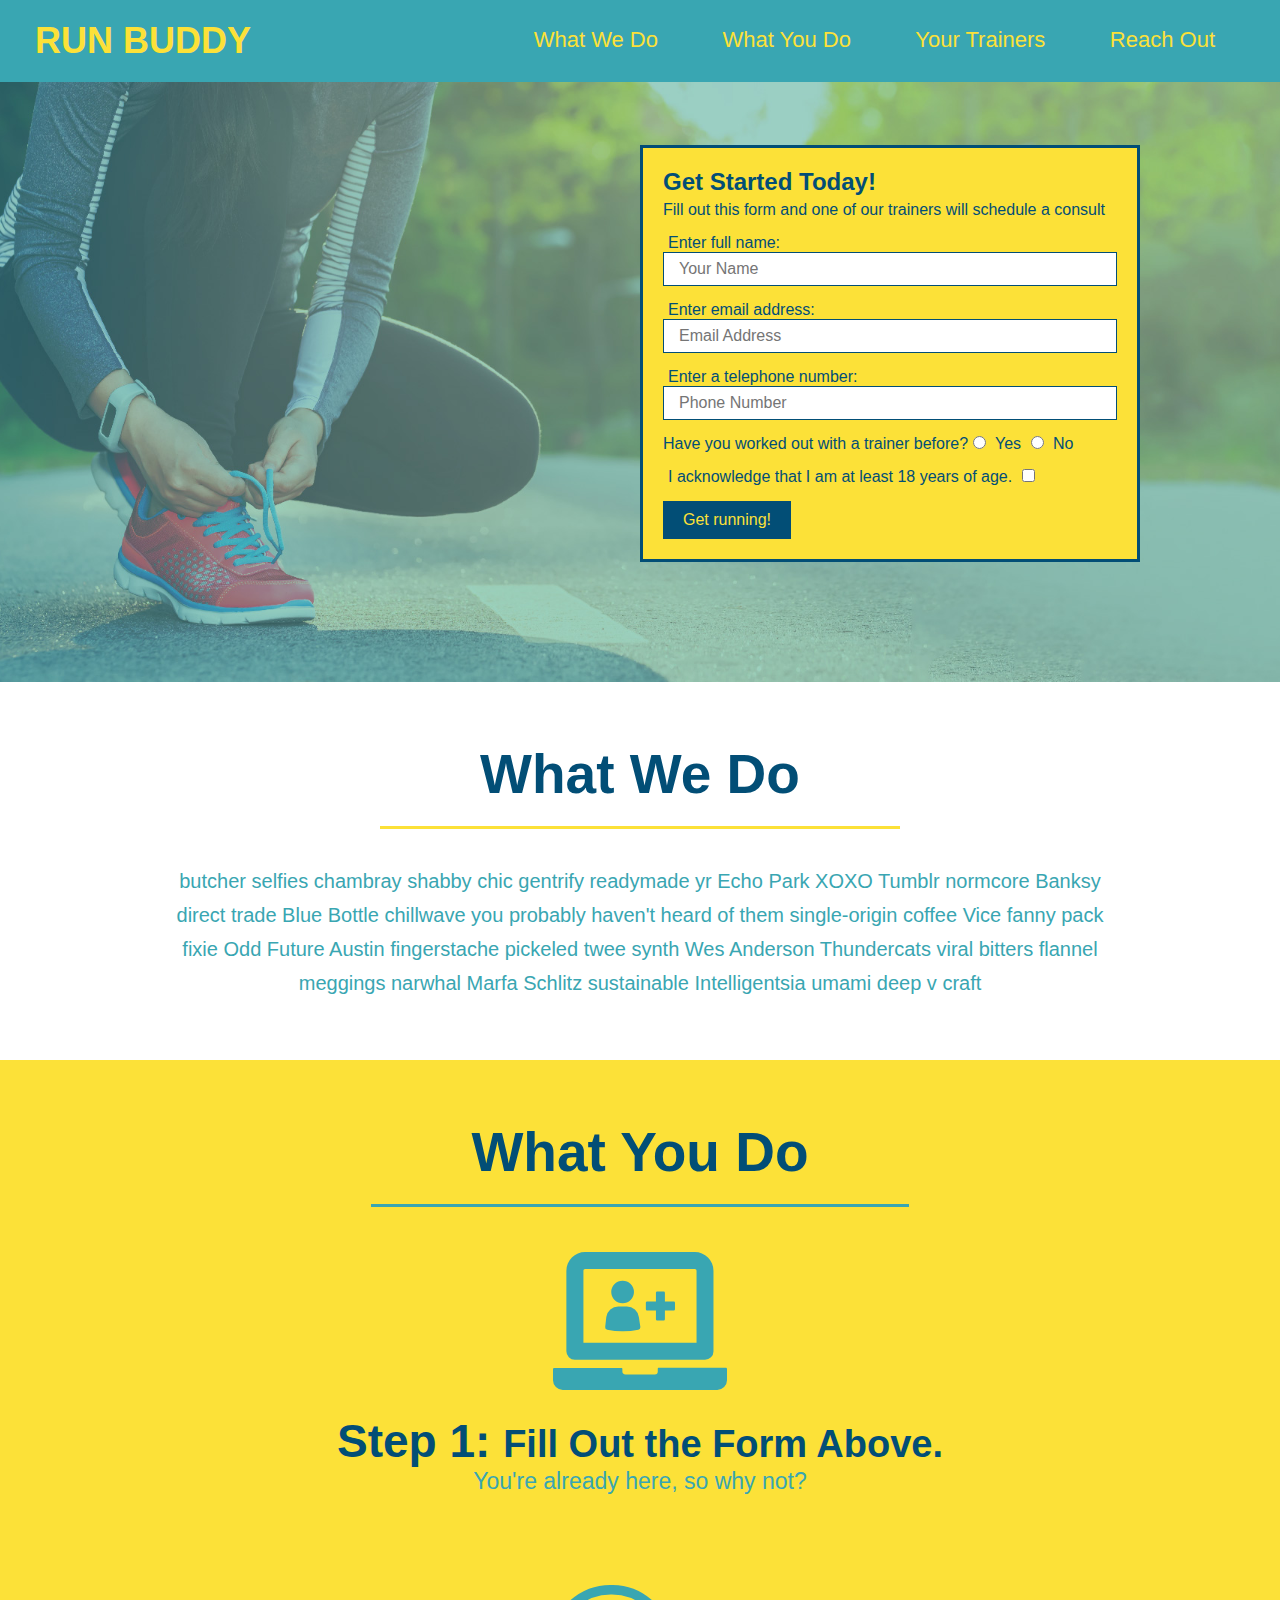
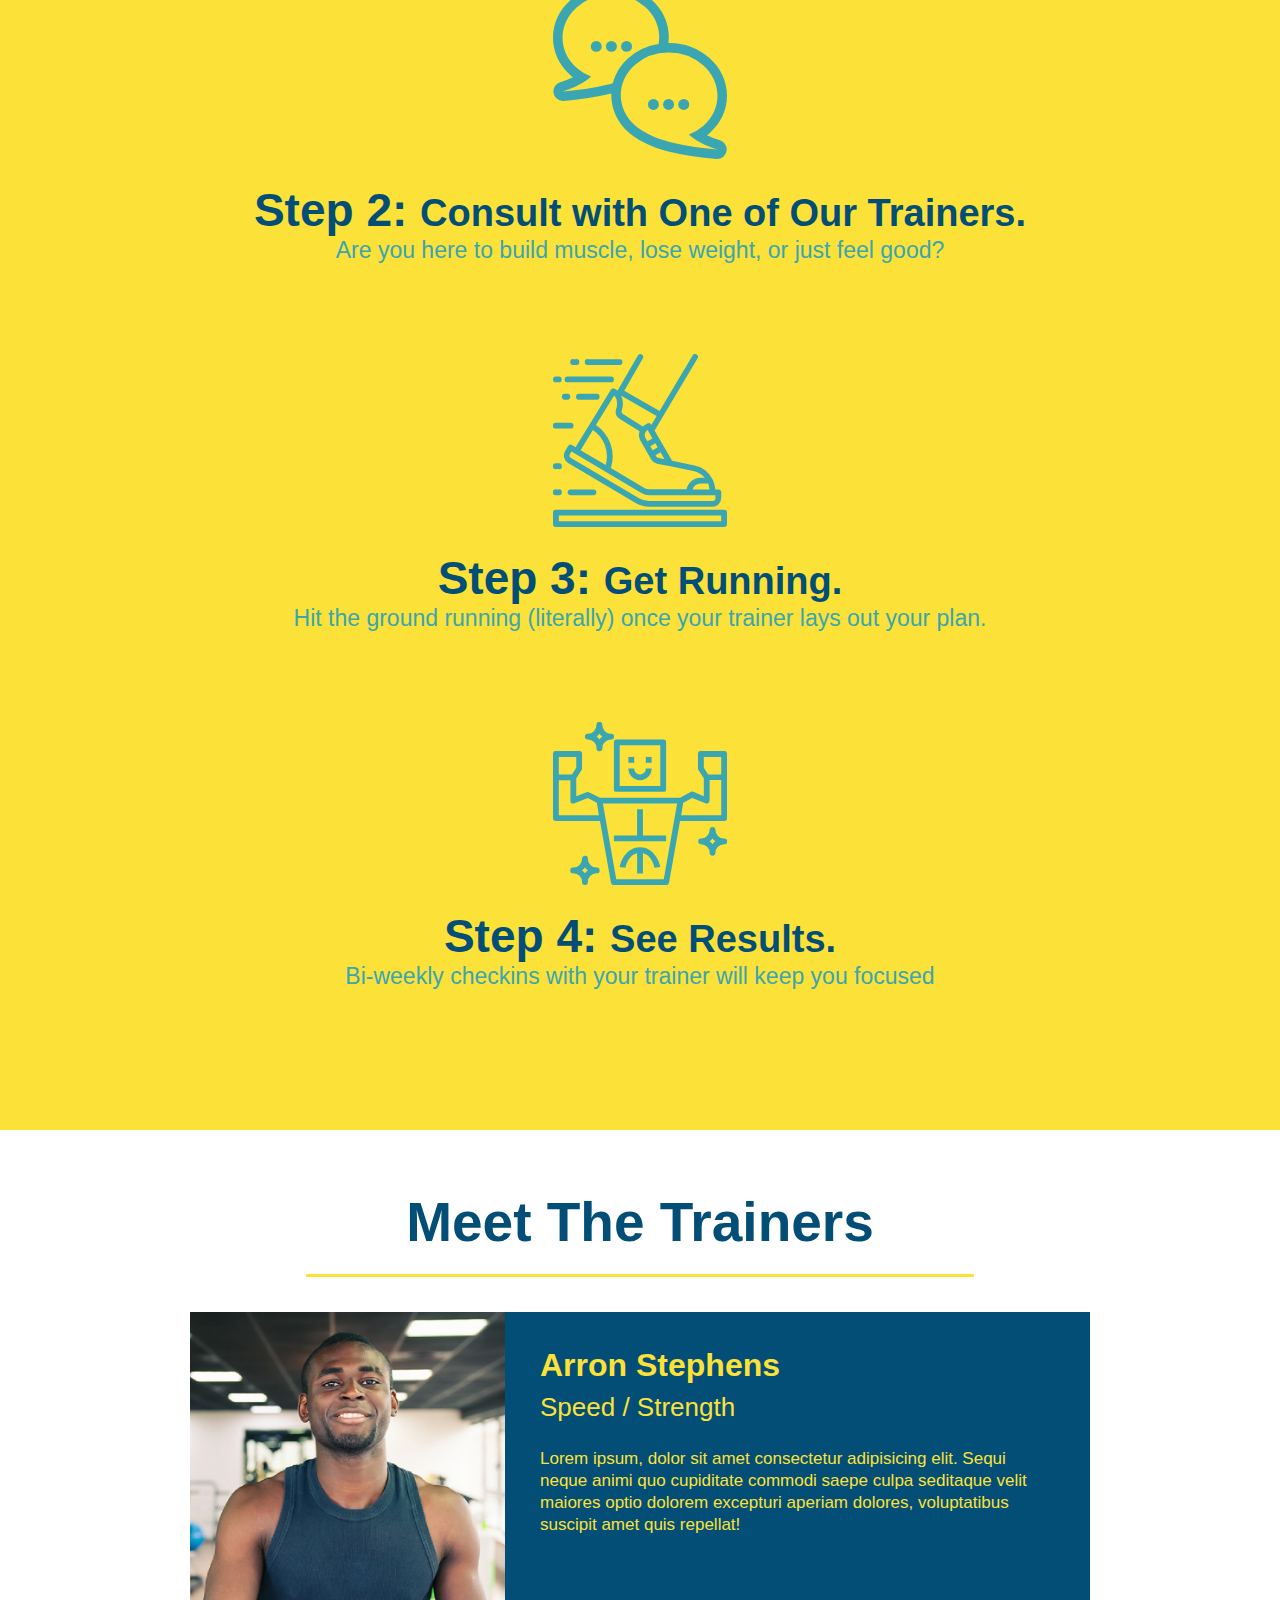
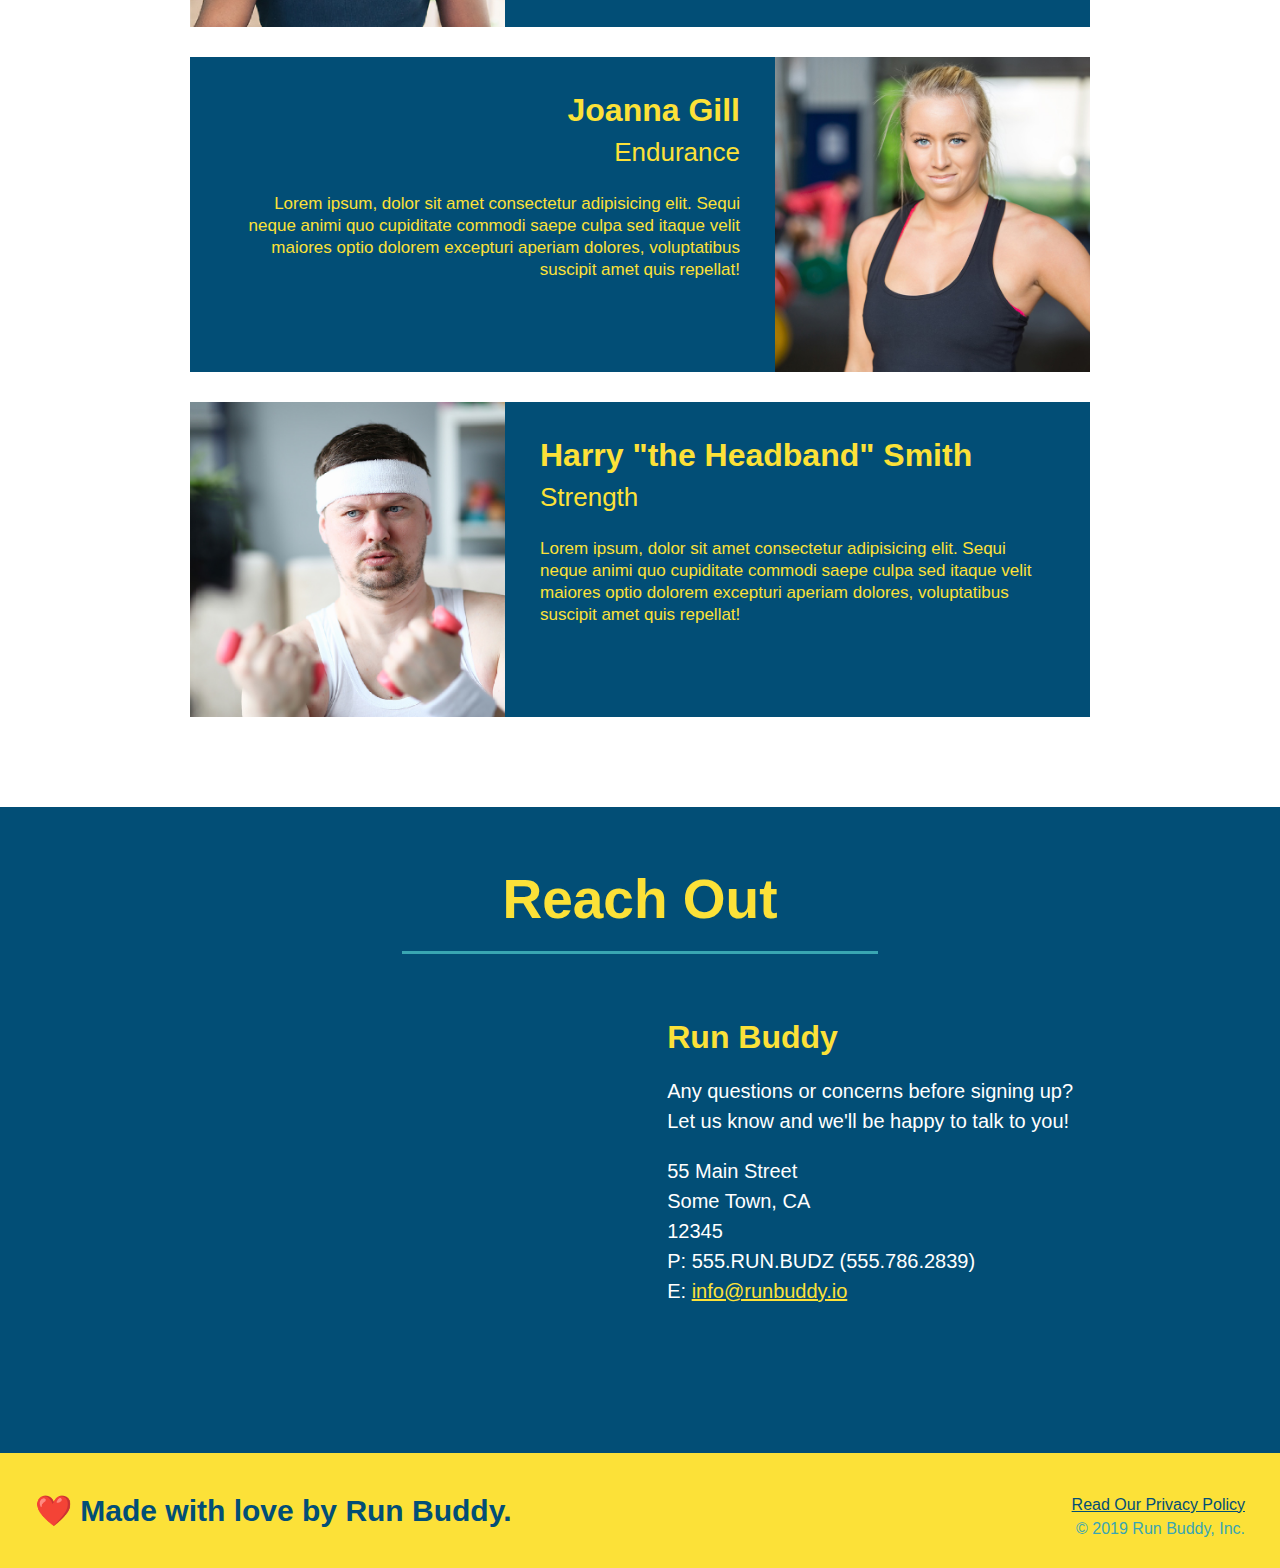
<file: index.html>
<!DOCTYPE html>
<html lang="en">
    <head>
        <meta charset="UTF-8" />
        <title>Run Buddy</title>
        <link rel="stylesheet" href="./assets/css/style.css" />
    </head>
    <body>
        <!-- navigation -->
        <header>
            <h1>
                <a href="./">RUN BUDDY</a>
            </h1>
            <nav>
                <!-- Unordered list element -->
                <ul>
                    <!-- List item element -->
                    <li>
                        <!-- Anchor element -->
                        <a href="#what-we-do">What We Do</a>
                    </li>
                    <li>
                        <a href="#what-you-do">What You Do</a>
                    </li>
                    <li>
                        <a href="#your-trainers">Your Trainers</a>
                    </li>
                    <li>
                        <a href="#reach-out">Reach Out</a>
                    </li>
                </ul>
            </nav>
        </header>

        <!-- hero/jumbotron -->
        <section class="hero">
            <div class="hero-form">
                <h3>Get Started Today!</h3>
                <p>Fill out this form and one of our trainers will schedule a consult</p>
                <!-- Add form element -->
                <form>
                    <label for="name">Enter full name:</label>
                    <input type="text" placeholder="Your Name" name="name" id="name" class="form-input" />
                    <label for="email">Enter email address:</label>
                    <input type="email" placeholder="Email Address" name="email" id="email" class="form-input" />
                    <label for="phone">Enter a telephone number:</label>
                    <input type="tel" placeholder="Phone Number" name="phone" id="phone" class="form-input" />
                    <p>
                        Have you worked out with a trainer before?
                        <input type="radio" name="trainer-confirm" id="trainer-yes" />
                        <label for="trainer-yes">Yes</label>
                        <input type="radio" name="trainer-confirm" id="trainer-no" />
                        <label for="trainer-no">No</label>
                    </p>
                    <p>
                        <label for="checkbox">
                            I acknowledge that I am at least 18 years of age.
                        </label>
                        <input type="checkbox" name="age-confirm" id="checkbox" />
                    </p>
                    <button type="submit">
                        Get running!
                    </button>
                </form>
            </div>
        </section>
        <!-- end here -->

        <!-- "What we do" section -->
        <section id="what-we-do" class="intro">
            <h2 class="section-title primary-border">What We Do</h2>
            <p>
                butcher selfies chambray shabby chic gentrify readymade yr Echo Park XOXO Tumblr normcore Banksy direct trade Blue Bottle chillwave you probably haven't heard of them single-origin coffee Vice fanny pack fixie Odd Future Austin fingerstache pickeled twee synth Wes Anderson Thundercats viral bitters flannel meggings narwhal Marfa Schlitz sustainable Intelligentsia umami deep v craft
            </p>
        </section>

        <!-- "What You Do" section -->
        <section id="what-you-do" class="steps">
            <h2 class="section-title secondary-border">What You Do</h2>

            <div>
                <!-- insert this img element -->
                <img src="./assets/images/step-1.svg" alt="" />
                <h3>Step 1: <span>Fill Out the Form Above.</span></h3>
                <p>You're already here, so why not?</p>
            </div>

            <div>
                <img src="./assets/images/step-2.svg" alt="" />
                <h3>Step 2: <span>Consult with One of Our Trainers.</span></h3>
                <p>Are you here to build muscle, lose weight, or just feel good?</p>
            </div>

            <div>
                <img src="./assets/images/step-3.svg" alt="" />
                <h3>Step 3: <span>Get Running.</span></h3>
                <p>Hit the ground running (literally) once your trainer lays out your plan.</p>
            </div>

            <div>
                <img src="./assets/images/step-4.svg" alt="" />
                <h3>Step 4: <span>See Results.</span></h3>
                <p>Bi-weekly checkins with your trainer will keep you focused</p>
            </div>
        </section>

        <!-- "meet the trainers" section -->
        <section id="your-trainers" class="trainers">
            <h2 class="section-title primary-border">Meet The Trainers</h2>
            <article class="trainer">
                <img src="./assets/images/trainer-1.jpg" alt="Arron Stephens in his workout clothes, ready to pump iron" />
                <div class="trainer-bio text-left">
                    <h3>Arron Stephens</h3>
                    <h4>Speed / Strength</h4>
                    <p>
                        Lorem ipsum, dolor sit amet consectetur adipisicing elit. Sequi neque animi quo cupiditate commodi saepe culpa seditaque velit maiores optio dolorem excepturi aperiam dolores, voluptatibus suscipit amet quis repellat!
                    </p>
                </div>
            </article>

            <!-- second trainer bio -->
            <article class="trainer">
                <div class="trainer-bio text-right">
                    <h3>Joanna Gill</h3>
                    <h4>Endurance</h4>
                    <p>
                        Lorem ipsum, dolor sit amet consectetur adipisicing elit. Sequi neque animi quo cupiditate commodi saepe culpa sed
                        itaque velit maiores optio dolorem excepturi aperiam dolores, voluptatibus suscipit amet quis repellat!
                    </p>
                </div>
                <img src="./assets/images/trainer-2.jpg" alt="Joanna Gill cooling off after a workout" />
            </article>
            
            <!-- third trainer bio -->
            <article class="trainer">
                <img src="./assets/images/trainer-3.jpg" alt="Harry Smith wearing a headband and lifting comically small pink weights" />
                <div class="trainer-bio text-left">
                    <h3>Harry "the Headband" Smith</h3>
                    <h4>Strength</h4>
                    <p>
                        Lorem ipsum, dolor sit amet consectetur adipisicing elit. Sequi neque animi quo cupiditate commodi saepe culpa sed
                        itaque velit maiores optio dolorem excepturi aperiam dolores, voluptatibus suscipit amet quis repellat!
                    </p>
                </div>
            </article>
        </section>

        <!-- "reach out" section -->
        <section id="reach-out" class="contact">
            <h2 class="section-title secondary-border">Reach Out</h2>
            <div class="contact-info">
                <iframe src="https://www.google.com/maps/embed?pb=!1m18!1m12!1m3!1d3172.742871141553!2d-122.0454250851779!3d37.32491797984383!2m3!1f0!2f0!3f0!3m2!1i1024!2i768!4f13.1!3m3!1m2!1s0x808fb44c301a67f5%3A0x46861c8b7431ff92!2s21115%20Freedom%20Dr%2C%20Cupertino%2C%20CA%2095014!5e0!3m2!1sen!2sus!4v1646193761685!5m2!1sen!2sus" 
                    width="400" 
                    height="400" 
                    style="border:0;" 
                    allowfullscreen="" 
                    loading="lazy">
                </iframe>
                <div>
                    <h3>Run Buddy</h3>
                    <p>
                        Any questions or concerns before signing up?
                        <br />
                        Let us know and we'll be happy to talk to you!
                    </p>
                    <address>
                        55 Main Street <br/>
                        Some Town, CA <br/>
                        12345<br/>
                        P: 555.RUN.BUDZ (555.786.2839)<br/>
                        E: <a href="mailto:info@runbuddy.io">info@runbuddy.io</a>
                    </address>
                </div>
            </div>
        </section>

        <!-- footer -->
        <footer>
            <h2>❤️ Made with love by Run Buddy.</h2>
            <div>
                <a href="./privacy-policy.html">Read Our Privacy Policy</a><br />
                &copy; 2019 Run Buddy, Inc.
            </div>
        </footer>
    </body>
</html>
</file>
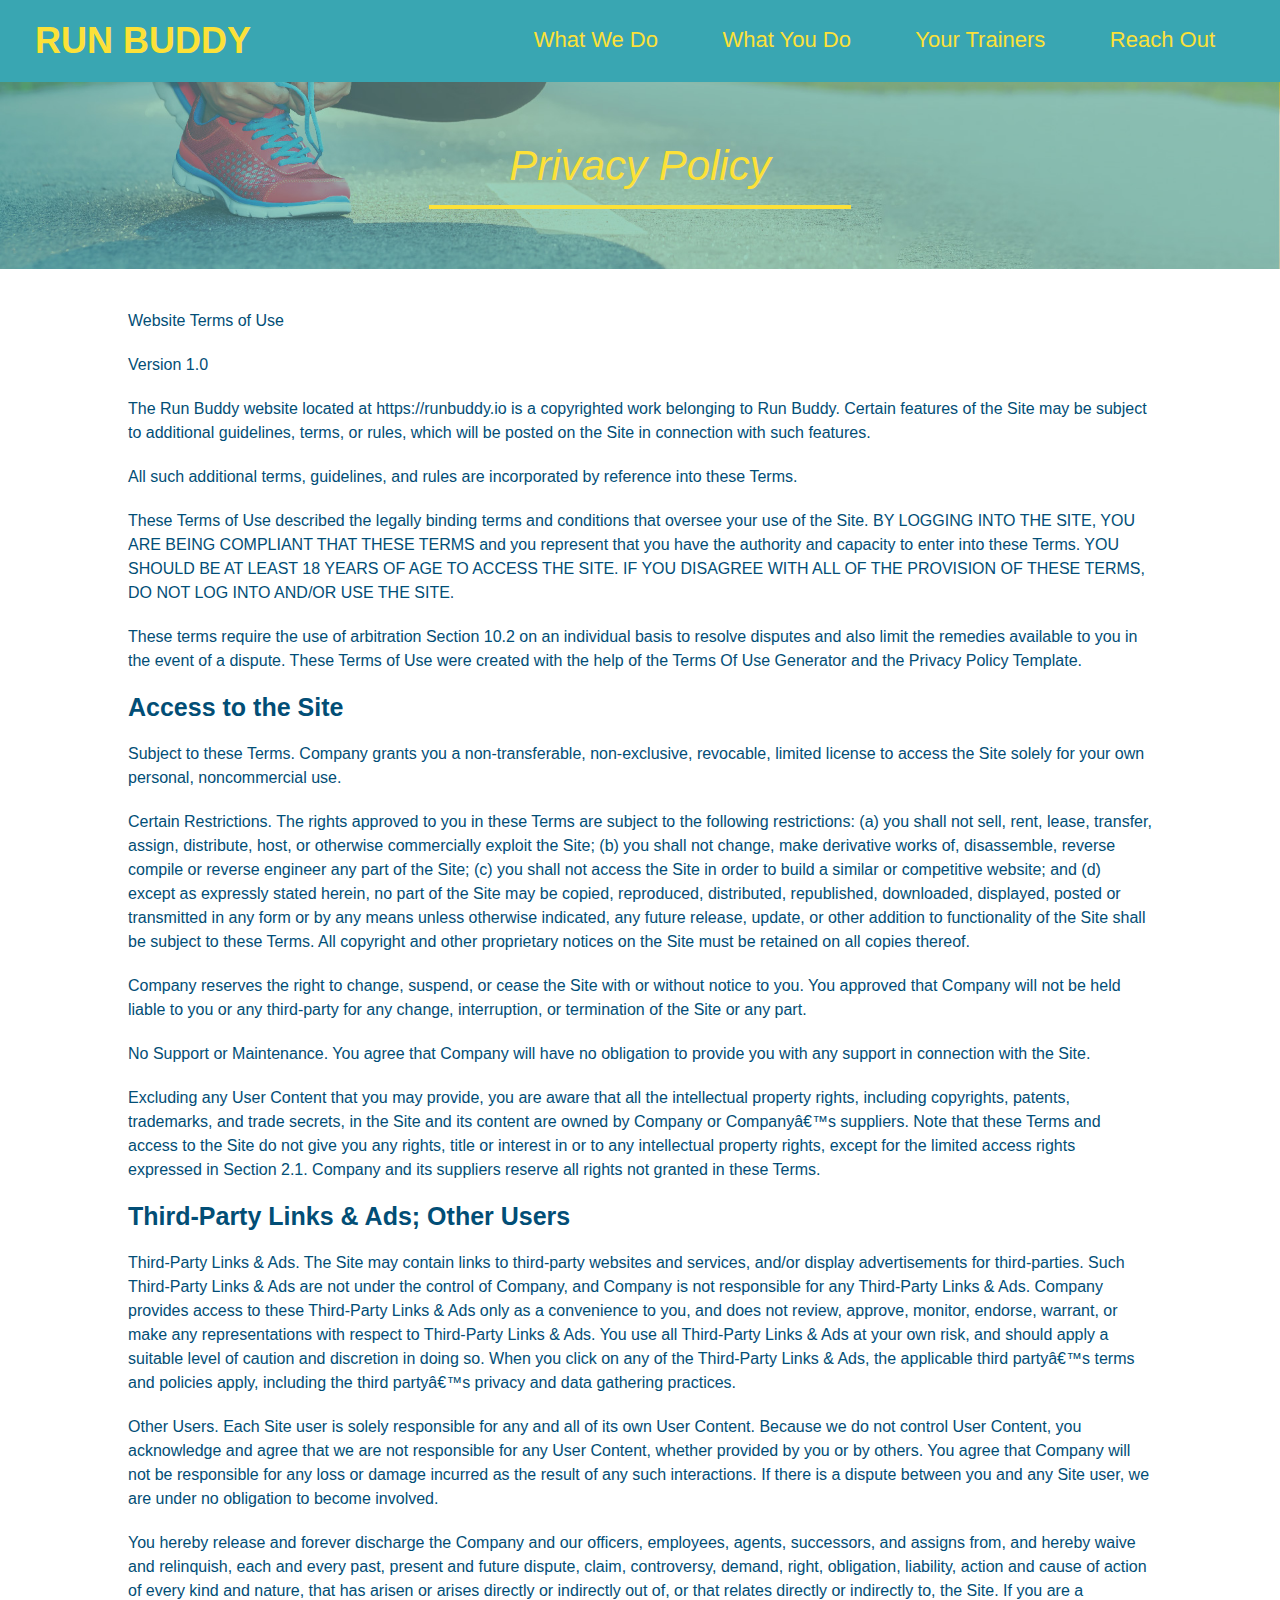
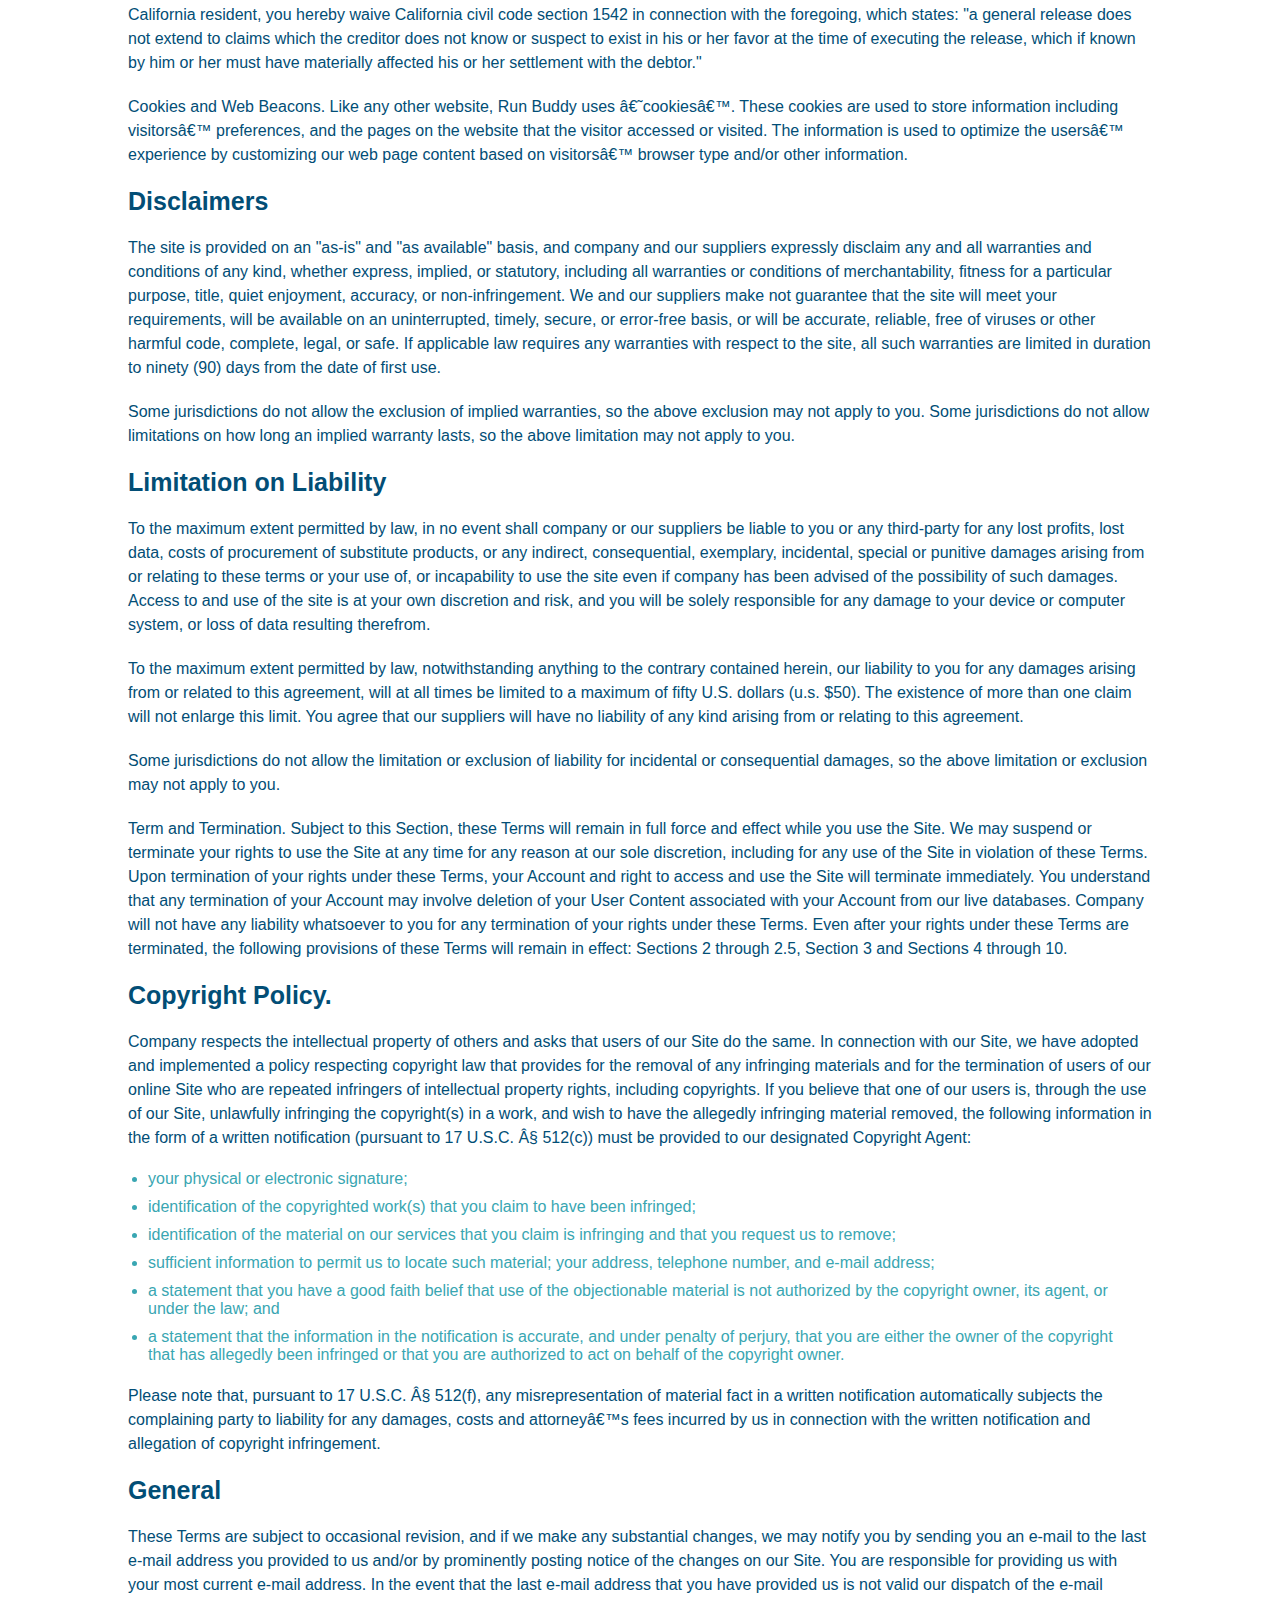
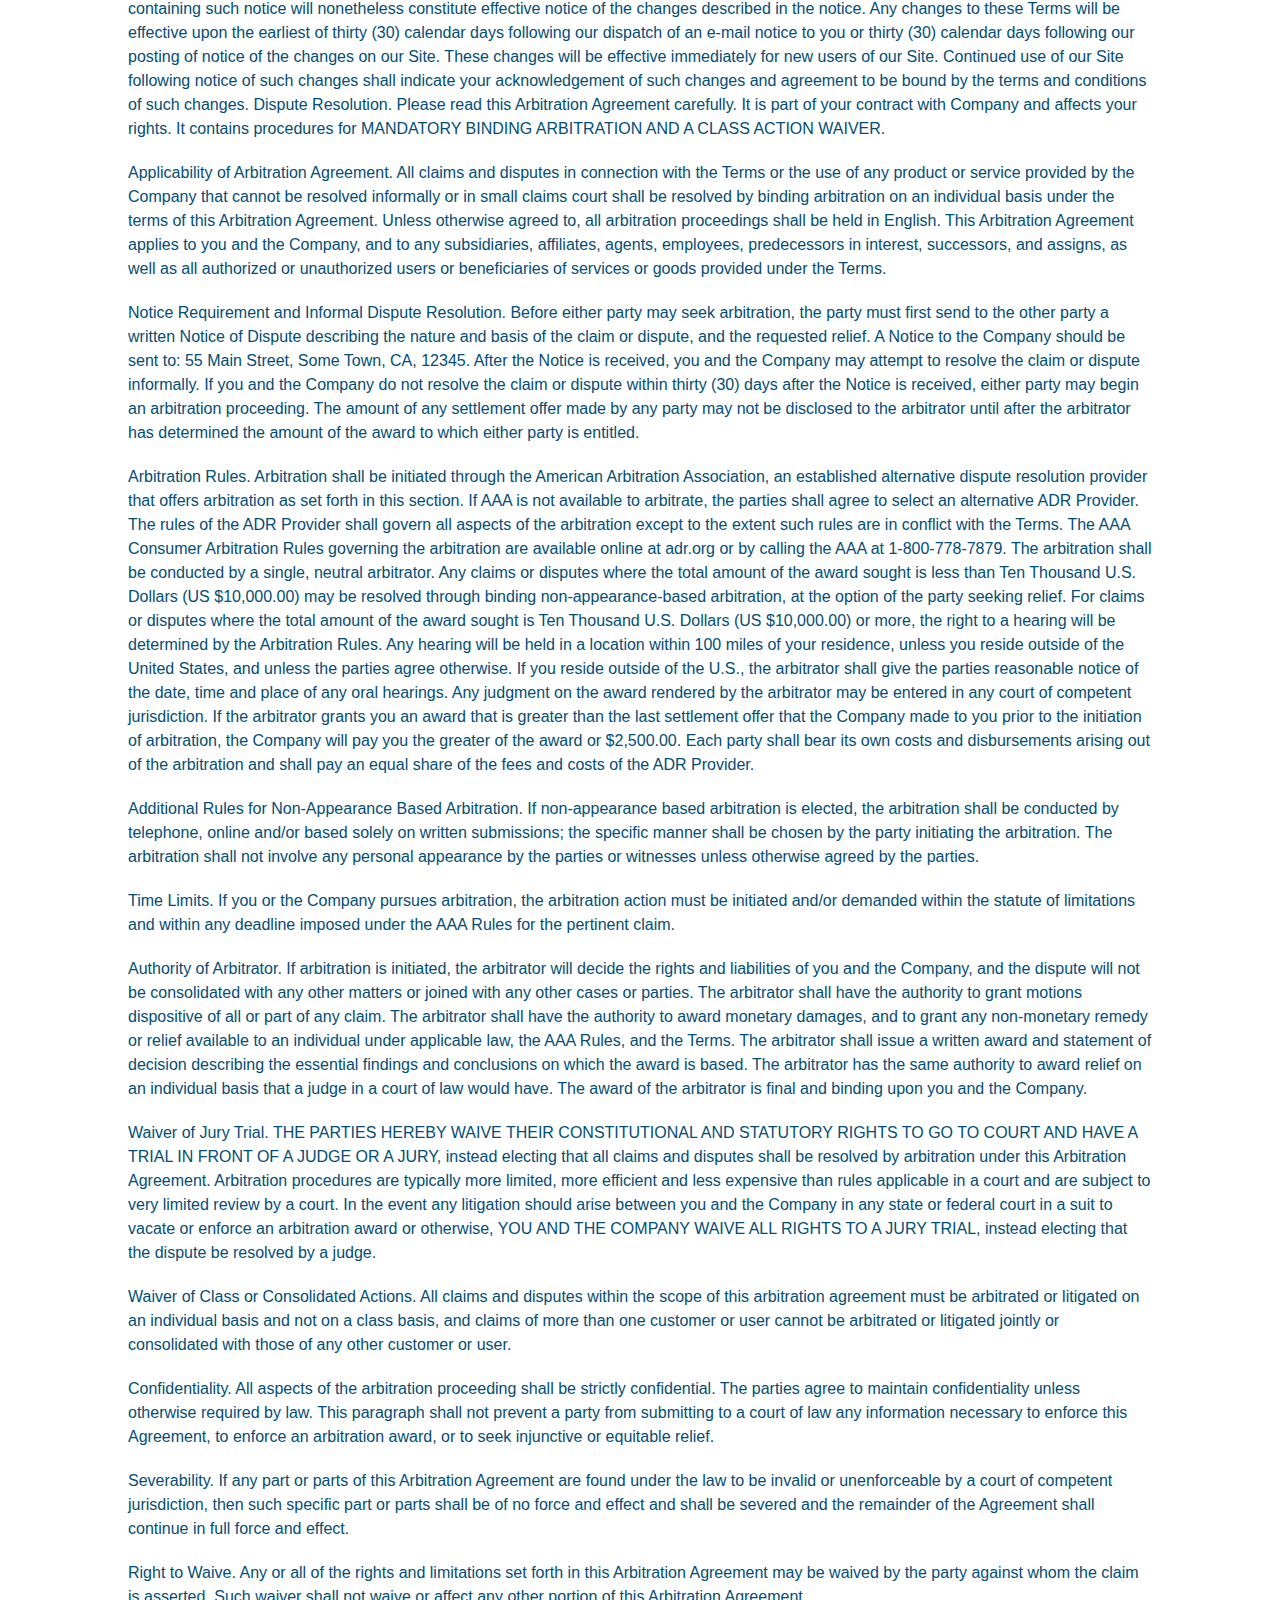
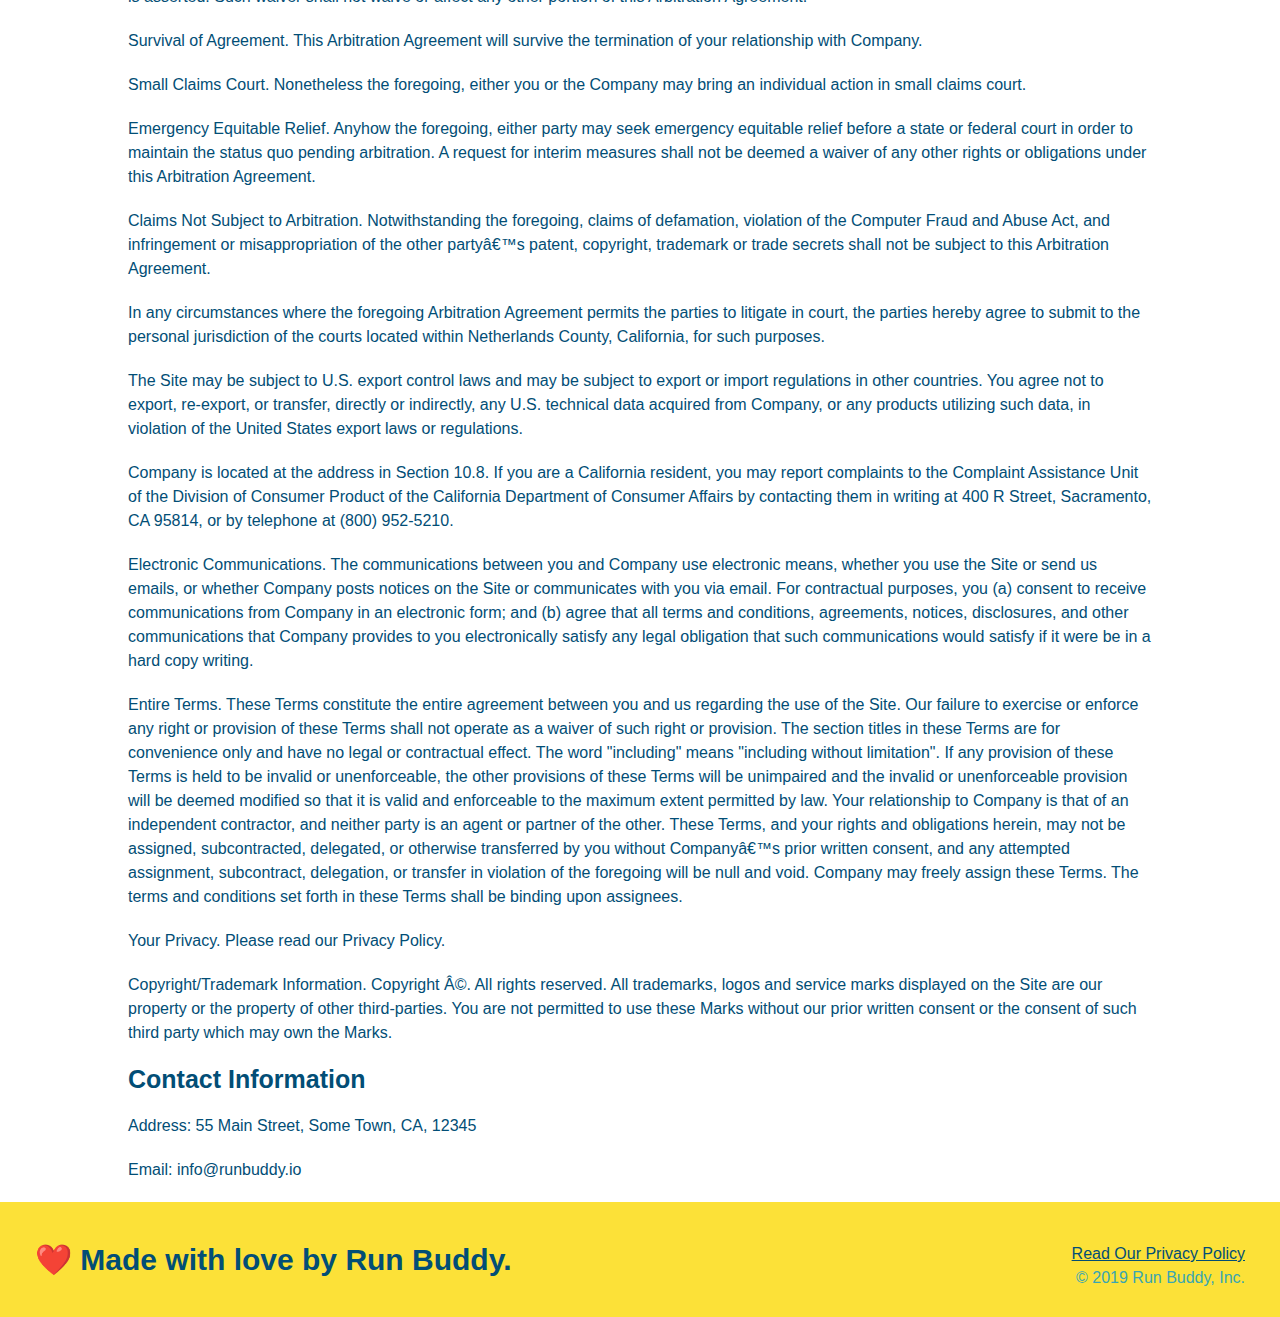
<file: privacy-policy.html>
<!DOCTYPE html>
<html lang="en">
  <head>
    <meta charset="UTF-8" />
    <title>Privacy Policy - Run Buddy</title>
    <link rel="stylesheet" href="./assets/css/style.css" />
    <link rel="stylesheet" href="./assets/css/secondary-style.css" />
  </head>
  <body>
      <!-- navigation -->
        <header>
            <h1>
                <a href="./index.html">RUN BUDDY</a>
            </h1>
            <nav>
                <!-- Unordered list element -->
                <ul>
                    <!-- List item element -->
                    <li>
                        <!-- Anchor element -->
                        <a href="./index.html#what-we-do">What We Do</a>
                    </li>
                    <li>
                        <a href="./index.html#what-you-do">What You Do</a>
                    </li>
                    <li>
                        <a href="./index.html#your-trainers">Your Trainers</a>
                    </li>
                    <li>
                        <a href="./index.html#reach-out">Reach Out</a>
                    </li>
                </ul>
            </nav>
        </header>

        <section class="hero">
            <h2 class="page-title">
                Privacy Policy
            </h2>
        </section>
        <article class="secondary-content">
            <p>
                Website Terms of Use
            </p>
        
            <p>
                Version 1.0
            </p>
        
              <p>
                The Run Buddy website located at https://runbuddy.io is a copyrighted work belonging to Run Buddy. Certain
                features of the Site may be subject to additional guidelines, terms, or rules, which will be posted on the Site
                in connection with such features.
              </p>
        
              <p>
                All such additional terms, guidelines, and rules are incorporated by reference into these Terms.
              </p>
        
              <p>
                These Terms of Use described the legally binding terms and conditions that oversee your use of the Site. BY
                LOGGING INTO THE SITE, YOU ARE BEING COMPLIANT THAT THESE TERMS and you represent that you have the authority
                and capacity to enter into these Terms. YOU SHOULD BE AT LEAST 18 YEARS OF AGE TO ACCESS THE SITE. IF YOU
                DISAGREE WITH ALL OF THE PROVISION OF THESE TERMS, DO NOT LOG INTO AND/OR USE THE SITE.
              </p>
        
              <p>
                These terms require the use of arbitration Section 10.2 on an individual basis to resolve disputes and also
                limit the remedies available to you in the event of a dispute. These Terms of Use were created with the help of
                the Terms Of Use Generator and the Privacy Policy Template.
              </p>
        
              <h3>
                Access to the Site
              </h3>
        
              <p>
                Subject to these Terms. Company grants you a non-transferable, non-exclusive, revocable, limited license to
                access the Site solely for your own personal, noncommercial use.
              </p>
        
              <p>
                Certain Restrictions. The rights approved to you in these Terms are subject to the following restrictions: (a)
                you shall not sell, rent, lease, transfer, assign, distribute, host, or otherwise commercially exploit the Site;
                (b) you shall not change, make derivative works of, disassemble, reverse compile or reverse engineer any part of
                the Site; (c) you shall not access the Site in order to build a similar or competitive website; and (d) except
                as expressly stated herein, no part of the Site may be copied, reproduced, distributed, republished, downloaded,
                displayed, posted or transmitted in any form or by any means unless otherwise indicated, any future release,
                update, or other addition to functionality of the Site shall be subject to these Terms. All copyright and other
                proprietary notices on the Site must be retained on all copies thereof.
              </p>
        
              <p>
                Company reserves the right to change, suspend, or cease the Site with or without notice to you. You approved
                that Company will not be held liable to you or any third-party for any change, interruption, or termination of
                the Site or any part.
              </p>
        
              <p>
                No Support or Maintenance. You agree that Company will have no obligation to provide you with any support in
                connection with the Site.
              </p>
        
              <p>
                Excluding any User Content that you may provide, you are aware that all the intellectual property rights,
                including copyrights, patents, trademarks, and trade secrets, in the Site and its content are owned by Company
                or Companyâ€™s suppliers. Note that these Terms and access to the Site do not give you any rights, title or
                interest in or to any intellectual property rights, except for the limited access rights expressed in Section
                2.1. Company and its suppliers reserve all rights not granted in these Terms.
              </p>
        
              <h3>
                Third-Party Links & Ads; Other Users
              </h3>
        
              <p>
                Third-Party Links & Ads. The Site may contain links to third-party websites and services, and/or display
                advertisements for third-parties. Such Third-Party Links & Ads are not under the control of Company, and Company
                is not responsible for any Third-Party Links & Ads. Company provides access to these Third-Party Links & Ads
                only as a convenience to you, and does not review, approve, monitor, endorse, warrant, or make any
                representations with respect to Third-Party Links & Ads. You use all Third-Party Links & Ads at your own risk,
                and should apply a suitable level of caution and discretion in doing so. When you click on any of the
                Third-Party Links & Ads, the applicable third partyâ€™s terms and policies apply, including the third partyâ€™s
                privacy and data gathering practices.
              </p>
        
              <p>
                Other Users. Each Site user is solely responsible for any and all of its own User Content. Because we do not
                control User Content, you acknowledge and agree that we are not responsible for any User Content, whether
                provided by you or by others. You agree that Company will not be responsible for any loss or damage incurred as
                the result of any such interactions. If there is a dispute between you and any Site user, we are under no
                obligation to become involved.
              </p>
        
              <p>
                You hereby release and forever discharge the Company and our officers, employees, agents, successors, and
                assigns from, and hereby waive and relinquish, each and every past, present and future dispute, claim,
                controversy, demand, right, obligation, liability, action and cause of action of every kind and nature, that has
                arisen or arises directly or indirectly out of, or that relates directly or indirectly to, the Site. If you are
                a California resident, you hereby waive California civil code section 1542 in connection with the foregoing,
                which states: "a general release does not extend to claims which the creditor does not know or suspect to exist
                in his or her favor at the time of executing the release, which if known by him or her must have materially
                affected his or her settlement with the debtor."
              </p>
        
              <p>
                Cookies and Web Beacons. Like any other website, Run Buddy uses â€˜cookiesâ€™. These cookies are used to store
                information including visitorsâ€™ preferences, and the pages on the website that the visitor accessed or visited.
                The information is used to optimize the usersâ€™ experience by customizing our web page content based on visitorsâ€™
                browser type and/or other information.
              </p>
        
              <h3>
                Disclaimers
              </h3>
        
              <p>
                The site is provided on an "as-is" and "as available" basis, and company and our suppliers expressly disclaim
                any and all warranties and conditions of any kind, whether express, implied, or statutory, including all
                warranties or conditions of merchantability, fitness for a particular purpose, title, quiet enjoyment, accuracy,
                or non-infringement. We and our suppliers make not guarantee that the site will meet your requirements, will be
                available on an uninterrupted, timely, secure, or error-free basis, or will be accurate, reliable, free of
                viruses or other harmful code, complete, legal, or safe. If applicable law requires any warranties with respect
                to the site, all such warranties are limited in duration to ninety (90) days from the date of first use.
              </p>
        
              <p>
                Some jurisdictions do not allow the exclusion of implied warranties, so the above exclusion may not apply to
                you. Some jurisdictions do not allow limitations on how long an implied warranty lasts, so the above limitation
                may not apply to you.
              </p>
        
              <h3>
                Limitation on Liability
              </h3>
        
              <p>
                To the maximum extent permitted by law, in no event shall company or our suppliers be liable to you or any
                third-party for any lost profits, lost data, costs of procurement of substitute products, or any indirect,
                consequential, exemplary, incidental, special or punitive damages arising from or relating to these terms or
                your use of, or incapability to use the site even if company has been advised of the possibility of such
                damages. Access to and use of the site is at your own discretion and risk, and you will be solely responsible
                for any damage to your device or computer system, or loss of data resulting therefrom.
              </p>
        
              <p>
                To the maximum extent permitted by law, notwithstanding anything to the contrary contained herein, our liability
                to you for any damages arising from or related to this agreement, will at all times be limited to a maximum of
                fifty U.S. dollars (u.s. $50). The existence of more than one claim will not enlarge this limit. You agree that
                our suppliers will have no liability of any kind arising from or relating to this agreement.
              </p>
        
              <p>
                Some jurisdictions do not allow the limitation or exclusion of liability for incidental or consequential
                damages, so the above limitation or exclusion may not apply to you.
              </p>
        
              <p>
                Term and Termination. Subject to this Section, these Terms will remain in full force and effect while you use
                the Site. We may suspend or terminate your rights to use the Site at any time for any reason at our sole
                discretion, including for any use of the Site in violation of these Terms. Upon termination of your rights under
                these Terms, your Account and right to access and use the Site will terminate immediately. You understand that
                any termination of your Account may involve deletion of your User Content associated with your Account from our
                live databases. Company will not have any liability whatsoever to you for any termination of your rights under
                these Terms. Even after your rights under these Terms are terminated, the following provisions of these Terms
                will remain in effect: Sections 2 through 2.5, Section 3 and Sections 4 through 10.
              </p>
        
              <h3>
                Copyright Policy.
              </h3>
        
              <p>
                Company respects the intellectual property of others and asks that users of our Site do the same. In connection
                with our Site, we have adopted and implemented a policy respecting copyright law that provides for the removal
                of any infringing materials and for the termination of users of our online Site who are repeated infringers of
                intellectual property rights, including copyrights. If you believe that one of our users is, through the use of
                our Site, unlawfully infringing the copyright(s) in a work, and wish to have the allegedly infringing material
                removed, the following information in the form of a written notification (pursuant to 17 U.S.C. Â§ 512(c)) must
                be provided to our designated Copyright Agent:
              </p>
        
              <ul>
                <li>
                  your physical or electronic signature;
                </li>
                <li>
                  identification of the copyrighted work(s) that you claim to have been infringed;
                </li>
                <li>
                  identification of the material on our services that you claim is infringing and that you request us to remove;
                </li>
                <li>
                  sufficient information to permit us to locate such material; your address, telephone number, and e-mail
                  address;
                </li>
                <li>
                  a statement that you have a good faith belief that use of the objectionable material is not authorized by the
                  copyright owner, its agent, or under the law; and
                </li>
                <li>
                  a statement that the information in the notification is accurate, and under penalty of perjury, that you are
                  either the owner of the copyright that has allegedly been infringed or that you are authorized to act on
                  behalf of the copyright owner.
                </li>
              </ul>
        
              <p>
                Please note that, pursuant to 17 U.S.C. Â§ 512(f), any misrepresentation of material fact in a written
                notification automatically subjects the complaining party to liability for any damages, costs and attorneyâ€™s
                fees incurred by us in connection with the written notification and allegation of copyright infringement.
              </p>
        
              <h3>
                General
              </h3>
        
              <p>
                These Terms are subject to occasional revision, and if we make any substantial changes, we may notify you by
                sending you an e-mail to the last e-mail address you provided to us and/or by prominently posting notice of the
                changes on our Site. You are responsible for providing us with your most current e-mail address. In the event
                that the last e-mail address that you have provided us is not valid our dispatch of the e-mail containing such
                notice will nonetheless constitute effective notice of the changes described in the notice. Any changes to these
                Terms will be effective upon the earliest of thirty (30) calendar days following our dispatch of an e-mail
                notice to you or thirty (30) calendar days following our posting of notice of the changes on our Site. These
                changes will be effective immediately for new users of our Site. Continued use of our Site following notice of
                such changes shall indicate your acknowledgement of such changes and agreement to be bound by the terms and
                conditions of such changes. Dispute Resolution. Please read this Arbitration Agreement carefully. It is part of
                your contract with Company and affects your rights. It contains procedures for MANDATORY BINDING ARBITRATION AND
                A CLASS ACTION WAIVER.
              </p>
        
              <p>
                Applicability of Arbitration Agreement. All claims and disputes in connection with the Terms or the use of any
                product or service provided by the Company that cannot be resolved informally or in small claims court shall be
                resolved by binding arbitration on an individual basis under the terms of this Arbitration Agreement. Unless
                otherwise agreed to, all arbitration proceedings shall be held in English. This Arbitration Agreement applies to
                you and the Company, and to any subsidiaries, affiliates, agents, employees, predecessors in interest,
                successors, and assigns, as well as all authorized or unauthorized users or beneficiaries of services or goods
                provided under the Terms.
              </p>
        
              <p>
                Notice Requirement and Informal Dispute Resolution. Before either party may seek arbitration, the party must
                first send to the other party a written Notice of Dispute describing the nature and basis of the claim or
                dispute, and the requested relief. A Notice to the Company should be sent to: 55 Main Street, Some Town, CA,
                12345. After the Notice is received, you and the Company may attempt to resolve the claim or dispute informally.
                If you and the Company do not resolve the claim or dispute within thirty (30) days after the Notice is received,
                either party may begin an arbitration proceeding. The amount of any settlement offer made by any party may not
                be disclosed to the arbitrator until after the arbitrator has determined the amount of the award to which either
                party is entitled.
              </p>
        
              <p>
                Arbitration Rules. Arbitration shall be initiated through the American Arbitration Association, an established
                alternative dispute resolution provider that offers arbitration as set forth in this section. If AAA is not
                available to arbitrate, the parties shall agree to select an alternative ADR Provider. The rules of the ADR
                Provider shall govern all aspects of the arbitration except to the extent such rules are in conflict with the
                Terms. The AAA Consumer Arbitration Rules governing the arbitration are available online at adr.org or by
                calling the AAA at 1-800-778-7879. The arbitration shall be conducted by a single, neutral arbitrator. Any
                claims or disputes where the total amount of the award sought is less than Ten Thousand U.S. Dollars (US
                $10,000.00) may be resolved through binding non-appearance-based arbitration, at the option of the party seeking
                relief. For claims or disputes where the total amount of the award sought is Ten Thousand U.S. Dollars (US
                $10,000.00) or more, the right to a hearing will be determined by the Arbitration Rules. Any hearing will be
                held in a location within 100 miles of your residence, unless you reside outside of the United States, and
                unless the parties agree otherwise. If you reside outside of the U.S., the arbitrator shall give the parties
                reasonable notice of the date, time and place of any oral hearings. Any judgment on the award rendered by the
                arbitrator may be entered in any court of competent jurisdiction. If the arbitrator grants you an award that is
                greater than the last settlement offer that the Company made to you prior to the initiation of arbitration, the
                Company will pay you the greater of the award or $2,500.00. Each party shall bear its own costs and
                disbursements arising out of the arbitration and shall pay an equal share of the fees and costs of the ADR
                Provider.
              </p>
        
              <p>
                Additional Rules for Non-Appearance Based Arbitration. If non-appearance based arbitration is elected, the
                arbitration shall be conducted by telephone, online and/or based solely on written submissions; the specific
                manner shall be chosen by the party initiating the arbitration. The arbitration shall not involve any personal
                appearance by the parties or witnesses unless otherwise agreed by the parties.
              </p>
        
              <p>
                Time Limits. If you or the Company pursues arbitration, the arbitration action must be initiated and/or demanded
                within the statute of limitations and within any deadline imposed under the AAA Rules for the pertinent claim.
              </p>
        
              <p>
                Authority of Arbitrator. If arbitration is initiated, the arbitrator will decide the rights and liabilities of
                you and the Company, and the dispute will not be consolidated with any other matters or joined with any other
                cases or parties. The arbitrator shall have the authority to grant motions dispositive of all or part of any
                claim. The arbitrator shall have the authority to award monetary damages, and to grant any non-monetary remedy
                or relief available to an individual under applicable law, the AAA Rules, and the Terms. The arbitrator shall
                issue a written award and statement of decision describing the essential findings and conclusions on which the
                award is based. The arbitrator has the same authority to award relief on an individual basis that a judge in a
                court of law would have. The award of the arbitrator is final and binding upon you and the Company.
              </p>
        
              <p>
                Waiver of Jury Trial. THE PARTIES HEREBY WAIVE THEIR CONSTITUTIONAL AND STATUTORY RIGHTS TO GO TO COURT AND HAVE
                A TRIAL IN FRONT OF A JUDGE OR A JURY, instead electing that all claims and disputes shall be resolved by
                arbitration under this Arbitration Agreement. Arbitration procedures are typically more limited, more efficient
                and less expensive than rules applicable in a court and are subject to very limited review by a court. In the
                event any litigation should arise between you and the Company in any state or federal court in a suit to vacate
                or enforce an arbitration award or otherwise, YOU AND THE COMPANY WAIVE ALL RIGHTS TO A JURY TRIAL, instead
                electing that the dispute be resolved by a judge.
              </p>
        
              <p>
                Waiver of Class or Consolidated Actions. All claims and disputes within the scope of this arbitration agreement
                must be arbitrated or litigated on an individual basis and not on a class basis, and claims of more than one
                customer or user cannot be arbitrated or litigated jointly or consolidated with those of any other customer or
                user.
              </p>
        
              <p>
                Confidentiality. All aspects of the arbitration proceeding shall be strictly confidential. The parties agree to
                maintain confidentiality unless otherwise required by law. This paragraph shall not prevent a party from
                submitting to a court of law any information necessary to enforce this Agreement, to enforce an arbitration
                award, or to seek injunctive or equitable relief.
              </p>
        
              <p>
                Severability. If any part or parts of this Arbitration Agreement are found under the law to be invalid or
                unenforceable by a court of competent jurisdiction, then such specific part or parts shall be of no force and
                effect and shall be severed and the remainder of the Agreement shall continue in full force and effect.
              </p>
        
              <p>
                Right to Waive. Any or all of the rights and limitations set forth in this Arbitration Agreement may be waived
                by the party against whom the claim is asserted. Such waiver shall not waive or affect any other portion of this
                Arbitration Agreement.
              </p>
        
              <p>
                Survival of Agreement. This Arbitration Agreement will survive the termination of your relationship with
                Company.
              </p>
        
              <p>
                Small Claims Court. Nonetheless the foregoing, either you or the Company may bring an individual action in small
                claims court.
              </p>
        
              <p>
                Emergency Equitable Relief. Anyhow the foregoing, either party may seek emergency equitable relief before a
                state or federal court in order to maintain the status quo pending arbitration. A request for interim measures
                shall not be deemed a waiver of any other rights or obligations under this Arbitration Agreement.
              </p>
        
              <p>
                Claims Not Subject to Arbitration. Notwithstanding the foregoing, claims of defamation, violation of the
                Computer Fraud and Abuse Act, and infringement or misappropriation of the other partyâ€™s patent, copyright,
                trademark or trade secrets shall not be subject to this Arbitration Agreement.
              </p>
        
              <p>
                In any circumstances where the foregoing Arbitration Agreement permits the parties to litigate in court, the
                parties hereby agree to submit to the personal jurisdiction of the courts located within Netherlands County,
                California, for such purposes.
              </p>
        
              <p>
                The Site may be subject to U.S. export control laws and may be subject to export or import regulations in other
                countries. You agree not to export, re-export, or transfer, directly or indirectly, any U.S. technical data
                acquired from Company, or any products utilizing such data, in violation of the United States export laws or
                regulations.
              </p>
        
              <p>
                Company is located at the address in Section 10.8. If you are a California resident, you may report complaints
                to the Complaint Assistance Unit of the Division of Consumer Product of the California Department of Consumer
                Affairs by contacting them in writing at 400 R Street, Sacramento, CA 95814, or by telephone at (800) 952-5210.
              </p>
        
              <p>
                Electronic Communications. The communications between you and Company use electronic means, whether you use the
                Site or send us emails, or whether Company posts notices on the Site or communicates with you via email. For
                contractual purposes, you (a) consent to receive communications from Company in an electronic form; and (b)
                agree that all terms and conditions, agreements, notices, disclosures, and other communications that Company
                provides to you electronically satisfy any legal obligation that such communications would satisfy if it were be
                in a hard copy writing.
              </p>
        
              <p>
                Entire Terms. These Terms constitute the entire agreement between you and us regarding the use of the Site. Our
                failure to exercise or enforce any right or provision of these Terms shall not operate as a waiver of such right
                or provision. The section titles in these Terms are for convenience only and have no legal or contractual
                effect. The word "including" means "including without limitation". If any provision of these Terms is held to be
                invalid or unenforceable, the other provisions of these Terms will be unimpaired and the invalid or
                unenforceable provision will be deemed modified so that it is valid and enforceable to the maximum extent
                permitted by law. Your relationship to Company is that of an independent contractor, and neither party is an
                agent or partner of the other. These Terms, and your rights and obligations herein, may not be assigned,
                subcontracted, delegated, or otherwise transferred by you without Companyâ€™s prior written consent, and any
                attempted assignment, subcontract, delegation, or transfer in violation of the foregoing will be null and void.
                Company may freely assign these Terms. The terms and conditions set forth in these Terms shall be binding upon
                assignees.
              </p>
        
              <p>
                Your Privacy. Please read our Privacy Policy.
              </p>
        
              <p>
                Copyright/Trademark Information. Copyright Â©. All rights reserved. All trademarks, logos and service marks
                displayed on the Site are our property or the property of other third-parties. You are not permitted to use
                these Marks without our prior written consent or the consent of such third party which may own the Marks.
              </p>
        
              <h3>
                Contact Information
              </h3>
        
              <p>
                Address: 55 Main Street, Some Town, CA, 12345
              </p>
        
              <p>
                Email: info@runbuddy.io
              </p>
        </article>

        <!-- footer -->
        <footer>
            <h2>❤️ Made with love by Run Buddy.</h2>
            <div>
                <a href="#">Read Our Privacy Policy</a><br />
                &copy; 2019 Run Buddy, Inc.
            </div>
        </footer>
  </body>
</html>
</file>
<file: assets/css/style.css>
* {
    margin: 0;
    padding: 0;
    box-sizing: border-box;
}

body {
    font-family: Helvetica, Arial, sans-serif;
    color: #39a6b2;
}

/* apply styles to header */
header {
    padding: 20px 35px;
    background-color: #39a6b2;;
}
header h1 {
    font-weight: bold;
    font-size: 36px;
    color: #fce138;
    margin: 0;
    display: inline;
}
header a {
    text-decoration: none;
    color: #fce138;
}
header nav {
    float: right; 
    margin: 7px 0;
}
header nav ul li {
    display: inline;
}
header nav ul li a {
    margin: 0 30px;
    font-weight: lighter;
    font-size: 22px;
}

section {
    padding: 60px;
}
/* Hero Style Start */
.hero {
    background-image: url("../images/hero-bg.jpg");
    height: 600px;
    background-size: cover;
    background-position: center;
    position: relative;
}
/*  Hero style End */
/* Hero form styling */
.hero-form {
    /*float: right;*/
    color: #024e76;
    background-color: #fce138;
    width: 500px;
    /*height: 400px; */
    padding: 20px;
    border: 3px solid #024e76;
    position: absolute;
    bottom: 120px;
    right: 140px;
}
.hero-form h3 {
    font-size: 24px;
    margin: 0px;
}
.hero-form p {
    margin: 5px 0 15px 0;
}
.form-input {
    border: 1px solid #024e76;
    display: block;
    padding: 7px 15px;
    font-size: 16px;
    color: #024e76;
    width: 100%;
    margin-bottom: 15px;
}
.hero-form label {
    margin: 0 5px;
}
.hero-form button {
    padding: 10px 20px;
    background-color: #024e76;
    color: #fce138;
    font-size: 16px;
    border: none;
}
/* hero form complete */

/* shared section title styling used in what-we-do, what-you-do and trainers sections*/
.section-title {
    font-size: 55px;
    color: #024e76;
    margin-bottom: 35px;
    padding: 0 100px 20px 100px;
    display: inline-block;
    border-bottom: 3px solid;
}
.primary-border {
    border-color: #fce138;
}
.secondary-border {
    border-color: #39a6b2;
}

/* now what-we-do section begins */
.intro {
    text-align: center;
}
.intro h2 {

}
.intro p {
    line-height: 1.7;
    color: #39a6b2;
    width: 80%;
    font-size: 20px;
    margin: 0 auto;
}
/* end what-we-do section */

/* Start of What-You-Do section */
.steps {
    text-align: center;
    background: #fce138;
}
.steps h2 {

}
.steps div {
    margin-bottom: 80px;
}
.steps img {
    width: 15%;
    margin: 10px 0;
}
.steps h3 {
    color: #024e76;
    font-size: 46px;
    margin-top: 10px;
}
.steps span {
    font-size: 38px;
}
.steps p {
    color: #39a6b2;
    font-size: 23px;
}
/* End of What-You-Do section */

/* Begin Meet-The-Trainers section */
.trainers {
    text-align: center;
}
.trainer {
    width: 900px;
    margin: 0 auto 30px auto;
    background: #024e76;
    color: #fce138;
    overflow: auto;
}
.trainer img {
    width: 35%;
    float: left;
}
.trainer-bio {
    padding: 35px;
    float: left;
    width: 65%;
}
.text-left {
    text-align: left;
}
.text-right {
    text-align: right;
}
.trainer-bio h3 {
    font-size: 32px;
    margin-bottom:8px;
}
.trainer-bio h4 {
    font-weight: lighter;
    font-size: 26px;
    margin-bottom: 25px;
}
.trainer-bio p {
    font-size: 17px;
    line-height: 1.3;
}

/* End of Meet-The-Trainers section */

/* beginning of Reach-Out section */
.contact {
    text-align: center;
    background:#024e76;
}
.contact h2 {
    color:#fce138;
}
.contact-info iframe {
    width: 400px;
    height: 400px;
}
.contact-info div {
    width: 410px;
    display: inline-block;
    vertical-align: top;
    text-align: left;
    margin: 30px 0 0 60px;
    color: white;
}
.contact-info h3 {
    font-size: 32px;
    color:#fce138;
}
.contact-info p, .contact-info address {
    font-size: 20px;
    line-height: 1.5;
    margin: 20px 0;
    font-style: normal;
}
.contact-info a {
    color:#fce138;
}


/* End of Reach-Out section */

/* footer section */
footer {
    background: #fce138;
    width: 100%;
    padding: 40px 35px;
}
footer h2 {
    display: inline;
    color: #024e76;
    font-size: 30px;
    margin: 0;
}
footer div {
    float: right;
    line-height: 1.5;
    text-align: right;
}
footer a {
    color: #024e76;
}
</file>
<file: assets/css/secondary-style.css>
.hero {
    background-position: bottom;
    height: auto;
    text-align: center;
    margin-bottom: 40px;
}
.page-title {
    color: #fce138;
    display: inline-block;
    border-bottom: 4px solid #fce138;
    padding: 0 80px 15px 80px;
    font-weight: normal;
    font-size: 42px;
    font-style: italic;
}
.secondary-content {
    width: 80%;
    margin: auto;
    color: #024e76;
}
.secondary-content h3 {
    font-size: 25px;
    margin: 20px 0;
}
.secondary-content p {
    font-size: 16px;
    line-height: 1.5;
    margin: 20px 0;
}
.secondary-content ul {
    margin: 15px 20px;
}
.secondary-content li {
    color: #39a6b2;
    margin: 10px 0;
}
</file>
